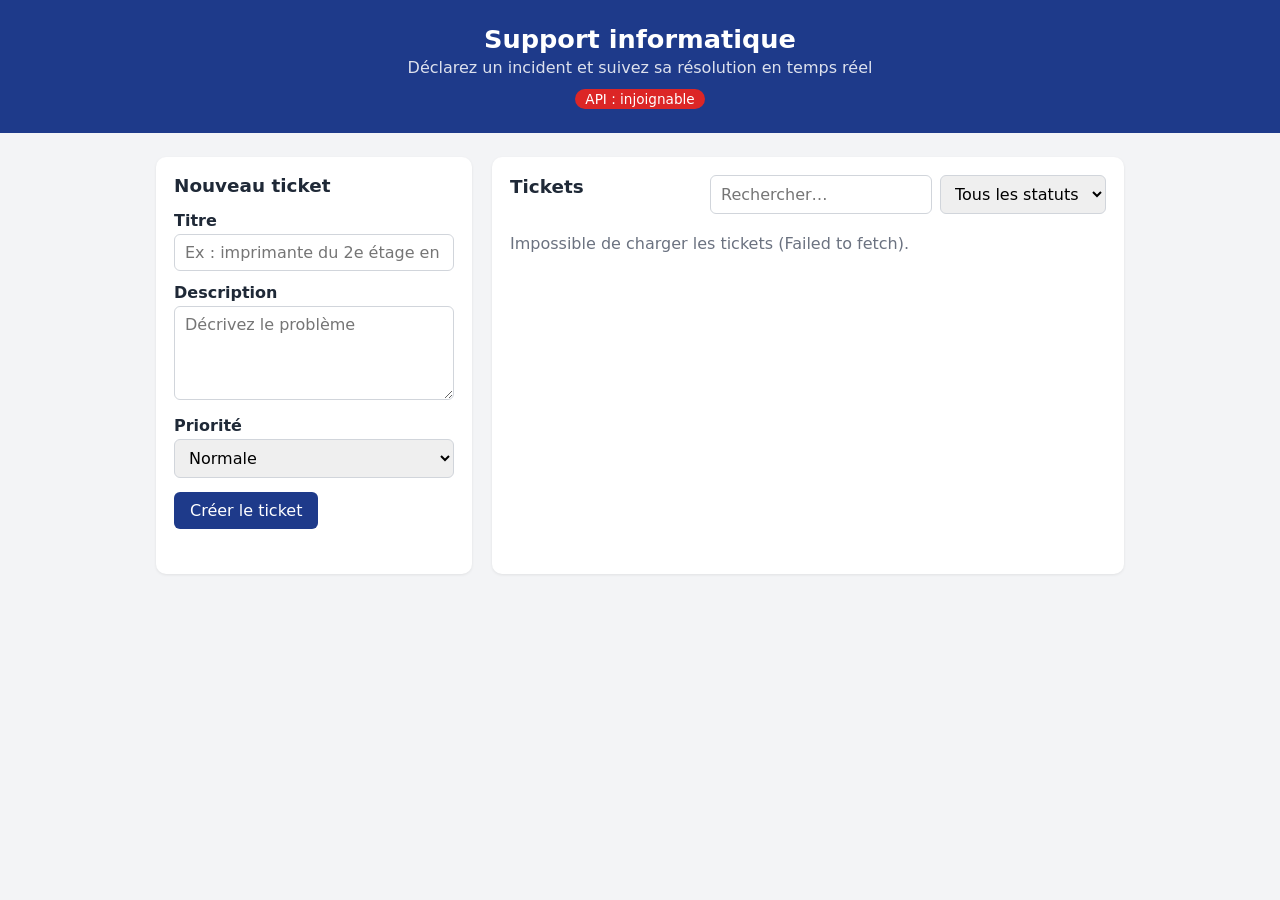
<file: frontend/index.html>
<!doctype html>
<html lang="fr">
<head>
  <meta charset="utf-8">
  <meta name="viewport" content="width=device-width, initial-scale=1">
  <title>Support informatique - Tickets</title>
  <link rel="stylesheet" href="style.css">
</head>
<body>
  <header>
    <h1>Support informatique</h1>
    <p class="sous-titre">Déclarez un incident et suivez sa résolution en temps réel</p>
    <span id="etat-api" class="etat">API : vérification…</span>
  </header>

  <main>
    <section class="carte">
      <h2>Nouveau ticket</h2>
      <form id="formulaire">
        <label for="titre">Titre</label>
        <input id="titre" name="titre" maxlength="120" required placeholder="Ex : imprimante du 2e étage en panne">

        <label for="description">Description</label>
        <textarea id="description" name="description" maxlength="2000" rows="4" required placeholder="Décrivez le problème"></textarea>

        <label for="priorite">Priorité</label>
        <select id="priorite" name="priorite">
          <option value="basse">Basse</option>
          <option value="normale" selected>Normale</option>
          <option value="haute">Haute</option>
        </select>

        <button type="submit">Créer le ticket</button>
        <p id="message" class="message" role="status"></p>
      </form>
    </section>

    <section class="carte">
      <div class="entete-liste">
        <h2>Tickets</h2>
        <div class="filtres">
          <input id="recherche" type="search" placeholder="Rechercher…" aria-label="Rechercher un ticket">
          <select id="filtre" aria-label="Filtrer par statut">
            <option value="">Tous les statuts</option>
            <option value="ouvert">Ouvert</option>
            <option value="en_cours">En cours</option>
            <option value="resolu">Résolu</option>
          </select>
        </div>
      </div>
      <ul id="liste" class="liste"></ul>
    </section>
  </main>

  <script src="config.js"></script>
  <script src="app.js"></script>
</body>
</html>
</file>
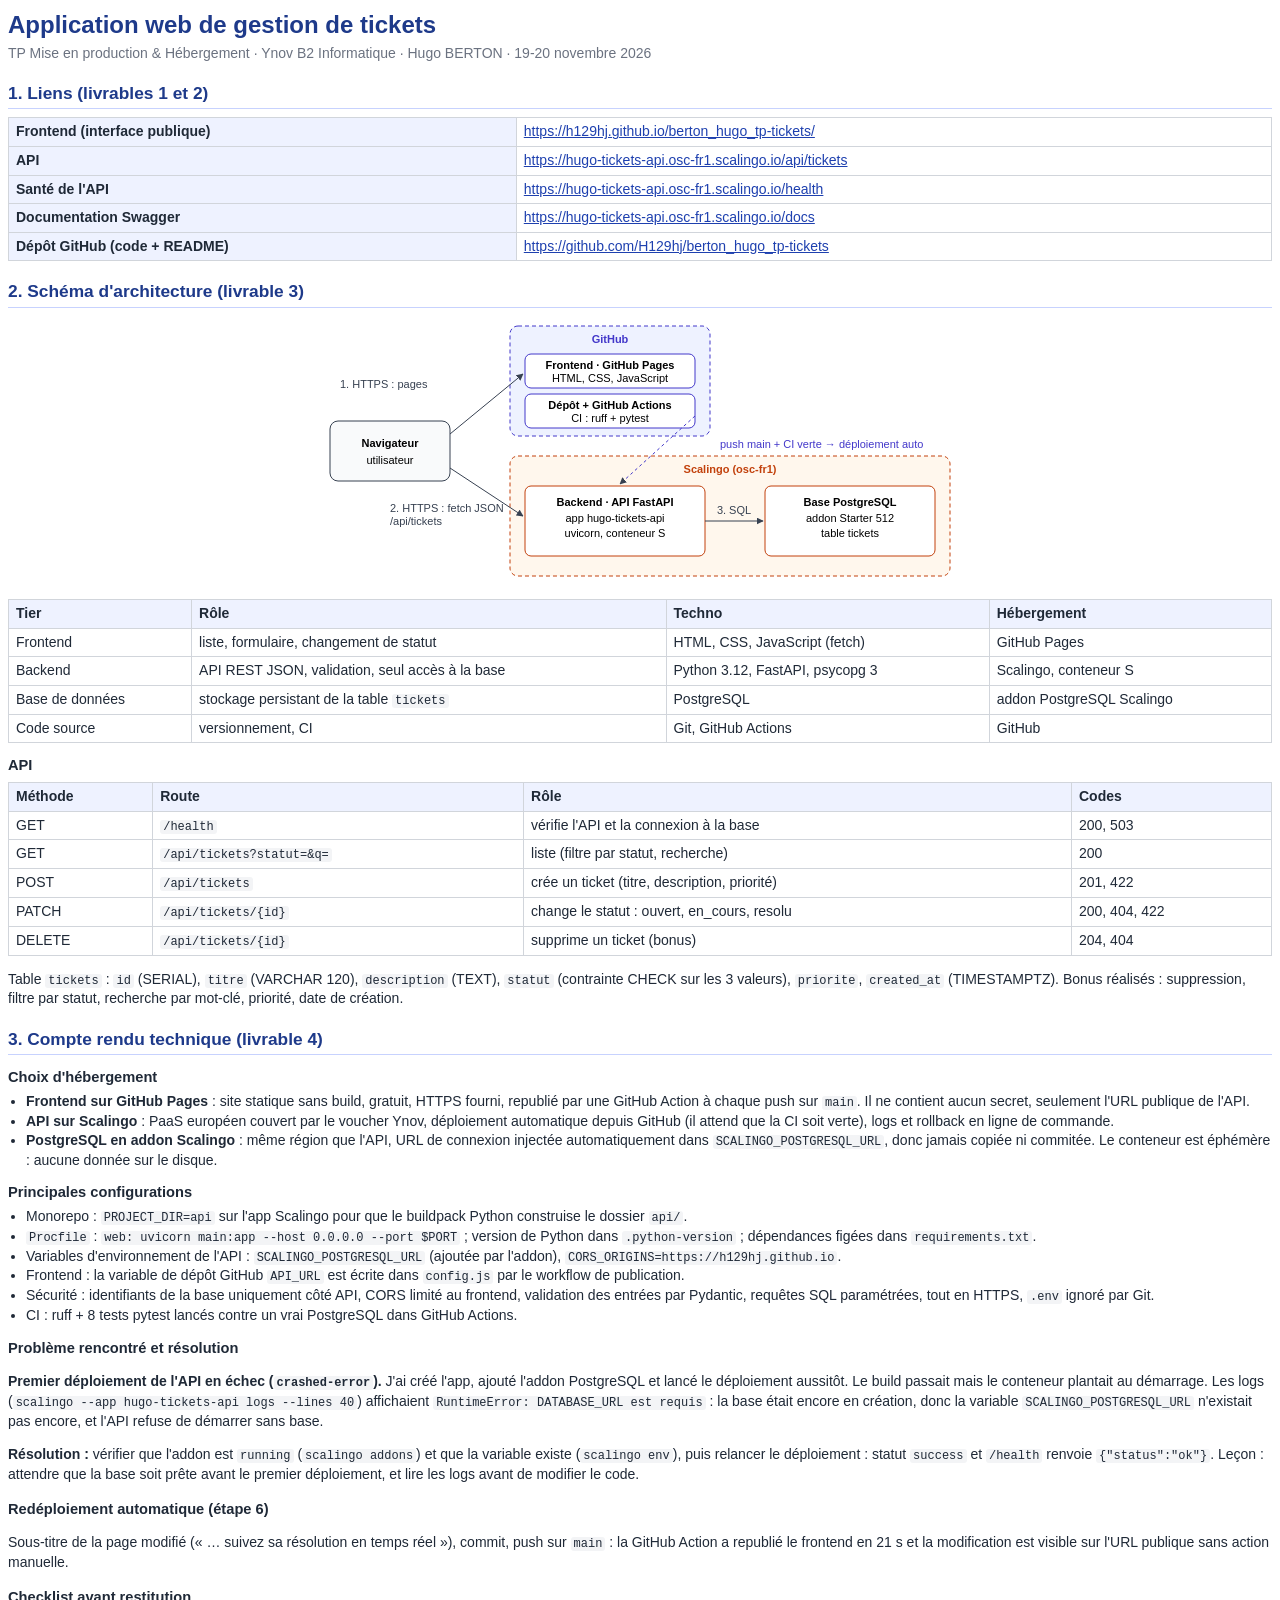
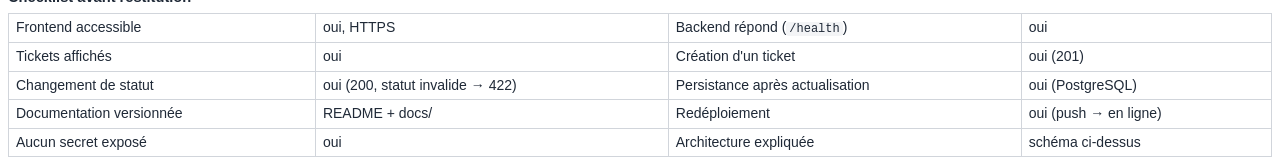
<file: docs/rendu.html>
<!doctype html>
<html lang="fr">
<head>
<meta charset="utf-8">
<title>TP Mise en production - Application de tickets - Hugo BERTON</title>
<style>
  @page { size: A4; margin: 16mm 15mm; }
  body { font-family: Helvetica, Arial, sans-serif; font-size: 10.5pt; color: #1f2937; line-height: 1.4; }
  h1 { font-size: 18pt; margin: 0 0 2px; color: #1e3a8a; }
  h2 { font-size: 13pt; color: #1e3a8a; border-bottom: 1px solid #c7d2fe; padding-bottom: 3px; margin: 18px 0 8px; }
  h3 { font-size: 11pt; margin: 12px 0 4px; }
  .meta { color: #6b7280; margin: 0 0 10px; }
  table { border-collapse: collapse; width: 100%; margin: 6px 0; }
  th, td { border: 1px solid #d1d5db; padding: 4px 7px; text-align: left; vertical-align: top; }
  th { background: #eef2ff; }
  code { font-family: Menlo, Consolas, monospace; font-size: 9pt; background: #f3f4f6; padding: 0 3px; border-radius: 3px; }
  a { color: #1e40af; }
  ul { margin: 4px 0; padding-left: 18px; }
  .schema { text-align: center; margin: 8px 0; }
  .saut { page-break-before: always; }
</style>
</head>
<body>

<h1>Application web de gestion de tickets</h1>
<p class="meta">TP Mise en production &amp; Hébergement · Ynov B2 Informatique · Hugo BERTON · 19-20 novembre 2026</p>

<h2>1. Liens (livrables 1 et 2)</h2>
<table>
  <tr><th>Frontend (interface publique)</th><td><a href="https://h129hj.github.io/berton_hugo_tp-tickets/">https://h129hj.github.io/berton_hugo_tp-tickets/</a></td></tr>
  <tr><th>API</th><td><a href="https://hugo-tickets-api.osc-fr1.scalingo.io/api/tickets">https://hugo-tickets-api.osc-fr1.scalingo.io/api/tickets</a></td></tr>
  <tr><th>Santé de l'API</th><td><a href="https://hugo-tickets-api.osc-fr1.scalingo.io/health">https://hugo-tickets-api.osc-fr1.scalingo.io/health</a></td></tr>
  <tr><th>Documentation Swagger</th><td><a href="https://hugo-tickets-api.osc-fr1.scalingo.io/docs">https://hugo-tickets-api.osc-fr1.scalingo.io/docs</a></td></tr>
  <tr><th>Dépôt GitHub (code + README)</th><td><a href="https://github.com/H129hj/berton_hugo_tp-tickets">https://github.com/H129hj/berton_hugo_tp-tickets</a></td></tr>
</table>

<h2>2. Schéma d'architecture (livrable 3)</h2>
<div class="schema">
<svg width="640" height="270" viewBox="0 0 640 270" xmlns="http://www.w3.org/2000/svg" font-family="Helvetica, Arial, sans-serif" font-size="11">
  <defs>
    <marker id="f" viewBox="0 0 10 10" refX="9" refY="5" markerWidth="7" markerHeight="7" orient="auto"><path d="M0,0 L10,5 L0,10 z" fill="#374151"/></marker>
  </defs>
  <!-- navigateur -->
  <rect x="10" y="105" width="120" height="60" rx="8" fill="#f9fafb" stroke="#374151"/>
  <text x="70" y="131" text-anchor="middle" font-weight="bold">Navigateur</text>
  <text x="70" y="148" text-anchor="middle">utilisateur</text>
  <!-- github -->
  <rect x="190" y="10" width="200" height="110" rx="8" fill="#eef2ff" stroke="#4338ca" stroke-dasharray="4 3"/>
  <text x="290" y="27" text-anchor="middle" fill="#4338ca" font-weight="bold">GitHub</text>
  <rect x="205" y="38" width="170" height="34" rx="6" fill="#fff" stroke="#4338ca"/>
  <text x="290" y="53" text-anchor="middle" font-weight="bold">Frontend · GitHub Pages</text>
  <text x="290" y="66" text-anchor="middle">HTML, CSS, JavaScript</text>
  <rect x="205" y="78" width="170" height="34" rx="6" fill="#fff" stroke="#4338ca"/>
  <text x="290" y="93" text-anchor="middle" font-weight="bold">Dépôt + GitHub Actions</text>
  <text x="290" y="106" text-anchor="middle">CI : ruff + pytest</text>
  <!-- scalingo -->
  <rect x="190" y="140" width="440" height="120" rx="8" fill="#fff7ed" stroke="#c2410c" stroke-dasharray="4 3"/>
  <text x="410" y="157" text-anchor="middle" fill="#c2410c" font-weight="bold">Scalingo (osc-fr1)</text>
  <rect x="205" y="170" width="180" height="70" rx="6" fill="#fff" stroke="#c2410c"/>
  <text x="295" y="190" text-anchor="middle" font-weight="bold">Backend · API FastAPI</text>
  <text x="295" y="206" text-anchor="middle">app hugo-tickets-api</text>
  <text x="295" y="221" text-anchor="middle">uvicorn, conteneur S</text>
  <rect x="445" y="170" width="170" height="70" rx="6" fill="#fff" stroke="#c2410c"/>
  <text x="530" y="190" text-anchor="middle" font-weight="bold">Base PostgreSQL</text>
  <text x="530" y="206" text-anchor="middle">addon Starter 512</text>
  <text x="530" y="221" text-anchor="middle">table tickets</text>
  <!-- fleches -->
  <line x1="130" y1="118" x2="203" y2="58" stroke="#374151" marker-end="url(#f)"/>
  <text x="20" y="72" fill="#374151">1. HTTPS : pages</text>
  <line x1="130" y1="152" x2="203" y2="200" stroke="#374151" marker-end="url(#f)"/>
  <text x="70" y="196" fill="#374151">2. HTTPS : fetch JSON</text>
  <text x="70" y="209" fill="#374151">/api/tickets</text>
  <line x1="385" y1="205" x2="443" y2="205" stroke="#374151" marker-end="url(#f)"/>
  <text x="414" y="198" text-anchor="middle" fill="#374151">3. SQL</text>
  <line x1="375" y1="100" x2="300" y2="168" stroke="#4338ca" stroke-dasharray="3 3" marker-end="url(#f)"/>
  <text x="400" y="132" fill="#4338ca">push main + CI verte → déploiement auto</text>
</svg>
</div>
<table>
  <tr><th>Tier</th><th>Rôle</th><th>Techno</th><th>Hébergement</th></tr>
  <tr><td>Frontend</td><td>liste, formulaire, changement de statut</td><td>HTML, CSS, JavaScript (fetch)</td><td>GitHub Pages</td></tr>
  <tr><td>Backend</td><td>API REST JSON, validation, seul accès à la base</td><td>Python 3.12, FastAPI, psycopg 3</td><td>Scalingo, conteneur S</td></tr>
  <tr><td>Base de données</td><td>stockage persistant de la table <code>tickets</code></td><td>PostgreSQL</td><td>addon PostgreSQL Scalingo</td></tr>
  <tr><td>Code source</td><td>versionnement, CI</td><td>Git, GitHub Actions</td><td>GitHub</td></tr>
</table>

<h3>API</h3>
<table>
  <tr><th>Méthode</th><th>Route</th><th>Rôle</th><th>Codes</th></tr>
  <tr><td>GET</td><td><code>/health</code></td><td>vérifie l'API et la connexion à la base</td><td>200, 503</td></tr>
  <tr><td>GET</td><td><code>/api/tickets?statut=&amp;q=</code></td><td>liste (filtre par statut, recherche)</td><td>200</td></tr>
  <tr><td>POST</td><td><code>/api/tickets</code></td><td>crée un ticket (titre, description, priorité)</td><td>201, 422</td></tr>
  <tr><td>PATCH</td><td><code>/api/tickets/{id}</code></td><td>change le statut : ouvert, en_cours, resolu</td><td>200, 404, 422</td></tr>
  <tr><td>DELETE</td><td><code>/api/tickets/{id}</code></td><td>supprime un ticket (bonus)</td><td>204, 404</td></tr>
</table>
<p>Table <code>tickets</code> : <code>id</code> (SERIAL), <code>titre</code> (VARCHAR 120), <code>description</code> (TEXT), <code>statut</code> (contrainte CHECK sur les 3 valeurs), <code>priorite</code>, <code>created_at</code> (TIMESTAMPTZ).
Bonus réalisés : suppression, filtre par statut, recherche par mot-clé, priorité, date de création.</p>

<h2>3. Compte rendu technique (livrable 4)</h2>

<h3>Choix d'hébergement</h3>
<ul>
  <li><b>Frontend sur GitHub Pages</b> : site statique sans build, gratuit, HTTPS fourni, republié par une GitHub Action à chaque push sur <code>main</code>. Il ne contient aucun secret, seulement l'URL publique de l'API.</li>
  <li><b>API sur Scalingo</b> : PaaS européen couvert par le voucher Ynov, déploiement automatique depuis GitHub (il attend que la CI soit verte), logs et rollback en ligne de commande.</li>
  <li><b>PostgreSQL en addon Scalingo</b> : même région que l'API, URL de connexion injectée automatiquement dans <code>SCALINGO_POSTGRESQL_URL</code>, donc jamais copiée ni commitée. Le conteneur est éphémère : aucune donnée sur le disque.</li>
</ul>

<h3>Principales configurations</h3>
<ul>
  <li>Monorepo : <code>PROJECT_DIR=api</code> sur l'app Scalingo pour que le buildpack Python construise le dossier <code>api/</code>.</li>
  <li><code>Procfile</code> : <code>web: uvicorn main:app --host 0.0.0.0 --port $PORT</code> ; version de Python dans <code>.python-version</code> ; dépendances figées dans <code>requirements.txt</code>.</li>
  <li>Variables d'environnement de l'API : <code>SCALINGO_POSTGRESQL_URL</code> (ajoutée par l'addon), <code>CORS_ORIGINS=https://h129hj.github.io</code>.</li>
  <li>Frontend : la variable de dépôt GitHub <code>API_URL</code> est écrite dans <code>config.js</code> par le workflow de publication.</li>
  <li>Sécurité : identifiants de la base uniquement côté API, CORS limité au frontend, validation des entrées par Pydantic, requêtes SQL paramétrées, tout en HTTPS, <code>.env</code> ignoré par Git.</li>
  <li>CI : ruff + 8 tests pytest lancés contre un vrai PostgreSQL dans GitHub Actions.</li>
</ul>

<h3>Problème rencontré et résolution</h3>
<p><b>Premier déploiement de l'API en échec (<code>crashed-error</code>).</b> J'ai créé l'app, ajouté l'addon PostgreSQL et lancé le déploiement aussitôt. Le build passait mais le conteneur plantait au démarrage. Les logs (<code>scalingo --app hugo-tickets-api logs --lines 40</code>) affichaient <code>RuntimeError: DATABASE_URL est requis</code> : la base était encore en création, donc la variable <code>SCALINGO_POSTGRESQL_URL</code> n'existait pas encore, et l'API refuse de démarrer sans base.</p>
<p><b>Résolution :</b> vérifier que l'addon est <code>running</code> (<code>scalingo addons</code>) et que la variable existe (<code>scalingo env</code>), puis relancer le déploiement : statut <code>success</code> et <code>/health</code> renvoie <code>{"status":"ok"}</code>. Leçon : attendre que la base soit prête avant le premier déploiement, et lire les logs avant de modifier le code.</p>

<h3>Redéploiement automatique (étape 6)</h3>
<p>Sous-titre de la page modifié (« … suivez sa résolution en temps réel »), commit, push sur <code>main</code> : la GitHub Action a republié le frontend en 21 s et la modification est visible sur l'URL publique sans action manuelle.</p>

<h3>Checklist avant restitution</h3>
<table>
  <tr><td>Frontend accessible</td><td>oui, HTTPS</td><td>Backend répond (<code>/health</code>)</td><td>oui</td></tr>
  <tr><td>Tickets affichés</td><td>oui</td><td>Création d'un ticket</td><td>oui (201)</td></tr>
  <tr><td>Changement de statut</td><td>oui (200, statut invalide → 422)</td><td>Persistance après actualisation</td><td>oui (PostgreSQL)</td></tr>
  <tr><td>Documentation versionnée</td><td>README + docs/</td><td>Redéploiement</td><td>oui (push → en ligne)</td></tr>
  <tr><td>Aucun secret exposé</td><td>oui</td><td>Architecture expliquée</td><td>schéma ci-dessus</td></tr>
</table>

</body>
</html>
</file>
<file: frontend/style.css>
* { box-sizing: border-box; }

body {
  margin: 0;
  font-family: system-ui, -apple-system, "Segoe UI", sans-serif;
  background: #f3f4f6;
  color: #1f2937;
}

header {
  background: #1e3a8a;
  color: white;
  padding: 24px 16px;
  text-align: center;
}

header h1 { margin: 0; font-size: 1.6rem; }
.sous-titre { margin: 4px 0 12px; opacity: 0.85; }

.etat {
  display: inline-block;
  font-size: 0.85rem;
  padding: 2px 10px;
  border-radius: 99px;
  background: rgba(255, 255, 255, 0.15);
}
.etat.ok { background: #16a34a; }
.etat.ko { background: #dc2626; }

main {
  max-width: 1000px;
  margin: 24px auto;
  padding: 0 16px;
  display: grid;
  gap: 20px;
  grid-template-columns: minmax(0, 1fr) minmax(0, 2fr);
}

@media (max-width: 760px) {
  main { grid-template-columns: 1fr; }
}

.carte {
  background: white;
  border-radius: 10px;
  padding: 18px;
  box-shadow: 0 1px 3px rgba(0, 0, 0, 0.08);
}

h2 { margin-top: 0; font-size: 1.15rem; }

label { display: block; font-weight: 600; margin: 12px 0 4px; }

input, textarea, select {
  width: 100%;
  padding: 8px 10px;
  border: 1px solid #d1d5db;
  border-radius: 6px;
  font: inherit;
}

button {
  margin-top: 14px;
  padding: 9px 16px;
  border: none;
  border-radius: 6px;
  background: #1e3a8a;
  color: white;
  font: inherit;
  cursor: pointer;
}
button:hover { background: #1e40af; }
button.secondaire { background: #e5e7eb; color: #374151; margin-top: 0; }
button.secondaire:hover { background: #d1d5db; }

.message { min-height: 1.2em; margin: 8px 0 0; }
.message.ok { color: #15803d; }
.message.ko { color: #b91c1c; }

.entete-liste { display: flex; flex-wrap: wrap; gap: 10px; justify-content: space-between; align-items: center; }
.filtres { display: flex; gap: 8px; }
.filtres input, .filtres select { width: auto; }

.liste { list-style: none; padding: 0; margin: 12px 0 0; }

.ticket {
  border: 1px solid #e5e7eb;
  border-left: 5px solid #9ca3af;
  border-radius: 8px;
  padding: 12px 14px;
  margin-bottom: 10px;
}
.ticket h3 { margin: 0 0 4px; font-size: 1rem; }
.ticket p { margin: 4px 0; overflow-wrap: anywhere; }
.statut-ouvert { border-left-color: #dc2626; }
.statut-en_cours { border-left-color: #f59e0b; }
.statut-resolu { border-left-color: #16a34a; }

.infos { color: #6b7280; font-size: 0.85rem; }

.actions { display: flex; gap: 8px; margin-top: 8px; }
.actions select { width: auto; }

.vide { color: #6b7280; padding: 8px 0; }
</file>
